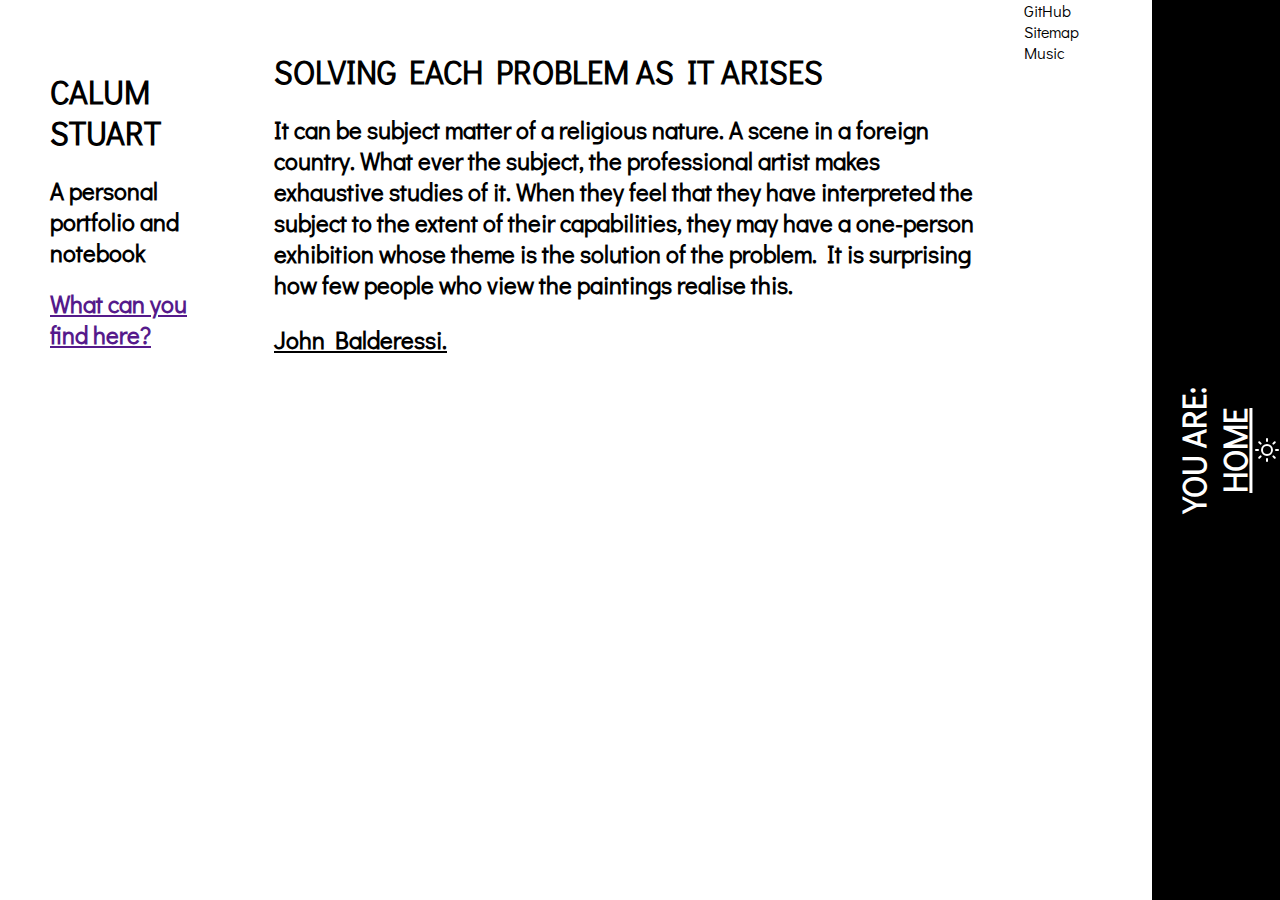
<file: index.html>
<!DOCTYPE html>
<html lang="en">

<head>
    <meta charset="utf-8" />
    <meta name="viewport" content="width=device-width" />

    <link href="styles/style.css" rel="stylesheet" />
    <title>CalumSt.github.io</title>
</head>

<body>
    <div class="content">
        <div class="main">
            <div class="info">
                <h1>Calum Stuart</h1>
                <h2>A personal portfolio and notebook</h2>
                <h2><a href>What can you find here?</a></h2>
            </div>
            <div class="projects">
                <article>
                </article>
                <article>
                    <h1>Solving each problem as it arises</h1>
                    <h2>It can be subject matter of a religious nature. A scene in a foreign country. What ever the
                        subject, the
                        professional artist makes exhaustive studies of it. When they feel that they have interpreted
                        the
                        subject to
                        the extent of their capabilities, they may have a one-person exhibition whose theme is the
                        solution of
                        the
                        problem. It is surprising how few people who view the paintings realise this.</h2>
                    <h2><a class="content" href="https://artgallery.yale.edu/collections/objects/79079">John
                            Balderessi.</a></p>
                </article>
                <article></article>
            </div>
        </div>
    </div>

    <nav class="sidebar">
        <div class="sidebar.middle">
            <h1>you are: <a class="sidebar" href="temp">home</a></h1>
        </div>
        <div class="sidebar.bottom" id="theme-toggle">
            <svg class="sun-icon" xmlns="http://www.w3.org/2000/svg" width="24" height="24" viewBox="0 0 24 24"
                fill="none" stroke="currentColor" stroke-width="2" stroke-linecap="round" stroke-linejoin="round">
                <circle cx="12" cy="12" r="5"></circle>
                <line x1="12" y1="1" x2="12" y2="3"></line>
                <line x1="12" y1="21" x2="12" y2="23"></line>
                <line x1="4.22" y1="4.22" x2="5.64" y2="5.64"></line>
                <line x1="18.36" y1="18.36" x2="19.78" y2="19.78"></line>
                <line x1="1" y1="12" x2="3" y2="12"></line>
                <line x1="21" y1="12" x2="23" y2="12"></line>
                <line x1="4.22" y1="19.78" x2="5.64" y2="18.36"></line>
                <line x1="18.36" y1="5.64" x2="19.78" y2="4.22"></line>
            </svg>
            <svg class="moon-icon" xmlns="http://www.w3.org/2000/svg" width="24" height="24" viewBox="0 0 24 24"
                fill="none" stroke="currentColor" stroke-width="2" stroke-linecap="round" stroke-linejoin="round">
                <path d="M21 12.79A9 9 0 1 1 11.21 3 7 7 0 0 0 21 12.79z"></path>
            </svg>
        </div>
        <script src="scripts/script.ts" defer></script>
    </nav>

    <footer>
        <div>GitHub</div>
        <div>Sitemap</div>
        <div>Music</div>
    </footer>
</body>

</html>
</file>
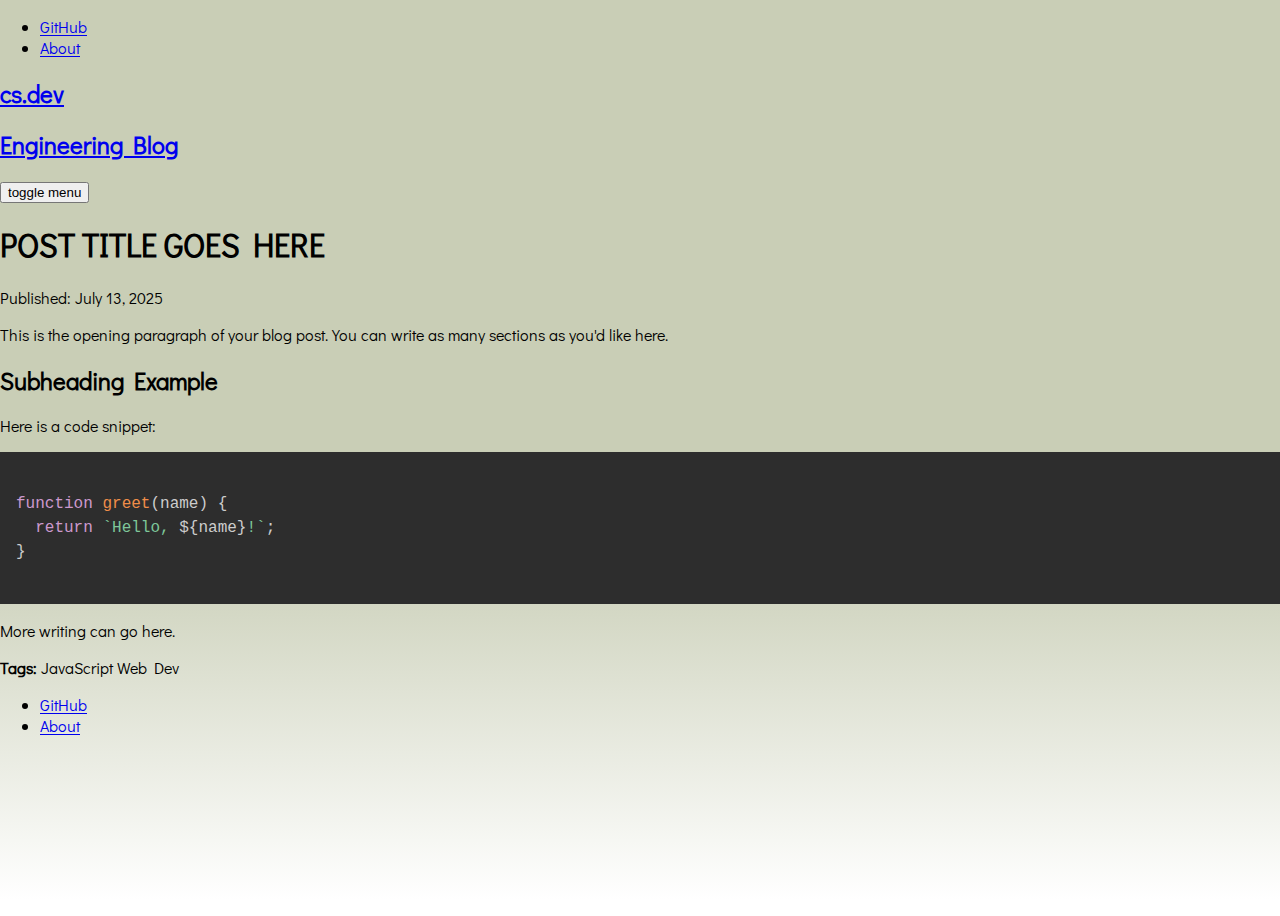
<file: partials/post_template.html>
<!DOCTYPE html>
<html lang="en" class="no-js">

<head>
  <meta charset="utf-8" />
  <title>cs.dev – Post Title</title>
  <meta name="viewport" content="width=device-width, initial-scale=1" />
  <meta name="description" content="Post description goes here" />
  <link rel="canonical" href="https://calumst.github.io/posts/2025/july/your-post/" />

  <link href="/images/favicon.ico" rel="icon">
  <link href="/styles/style.css" rel="stylesheet" />
  <link href="/styles/prism.css" rel="stylesheet" />

  <script src="/scripts/jquery-3.7.1.min.js"></script>
  <script src="/scripts/prism.js"></script>
  <script src="/scripts/background.js"></script>
</head>

<body>
  <!-- Inject header -->
  <div id="header-container"></div>

  <main id="main">
    <div id="content">
      <article class="blog-post">
        <header>
          <h1 class="entry-title">Post Title Goes Here</h1>
          <p class="post-meta">Published: <time datetime="2025-07-13">July 13, 2025</time></p>
        </header>

        <section class="post-content">
          <p>This is the opening paragraph of your blog post. You can write as many sections as you'd like here.</p>

          <h2>Subheading Example</h2>
          <p>Here is a code snippet:</p>

          <pre><code class="language-js">
function greet(name) {
  return `Hello, ${name}!`;
}
          </code></pre>

          <p>More writing can go here.</p>
        </section>

        <footer class="post-tags">
          <strong>Tags:</strong>
          <span class="tag">JavaScript</span>
          <span class="tag">Web Dev</span>
        </footer>
      </article>
    </div>
  </main>

  <!-- Inject footer -->
  <div id="footer-container"></div>

  <!-- Load header/footer shared nav -->
  <script>
    $(function () {
      $('#header-container').load('/partials/header.html', function () {
        $('#shared-nav-header').load('/partials/nav.html');
      });

      $('#footer-container').load('/partials/footer.html', function () {
        $('#shared-nav-footer').load('/partials/nav.html');
      });
    });
  </script>
</body>

</html>
</file>
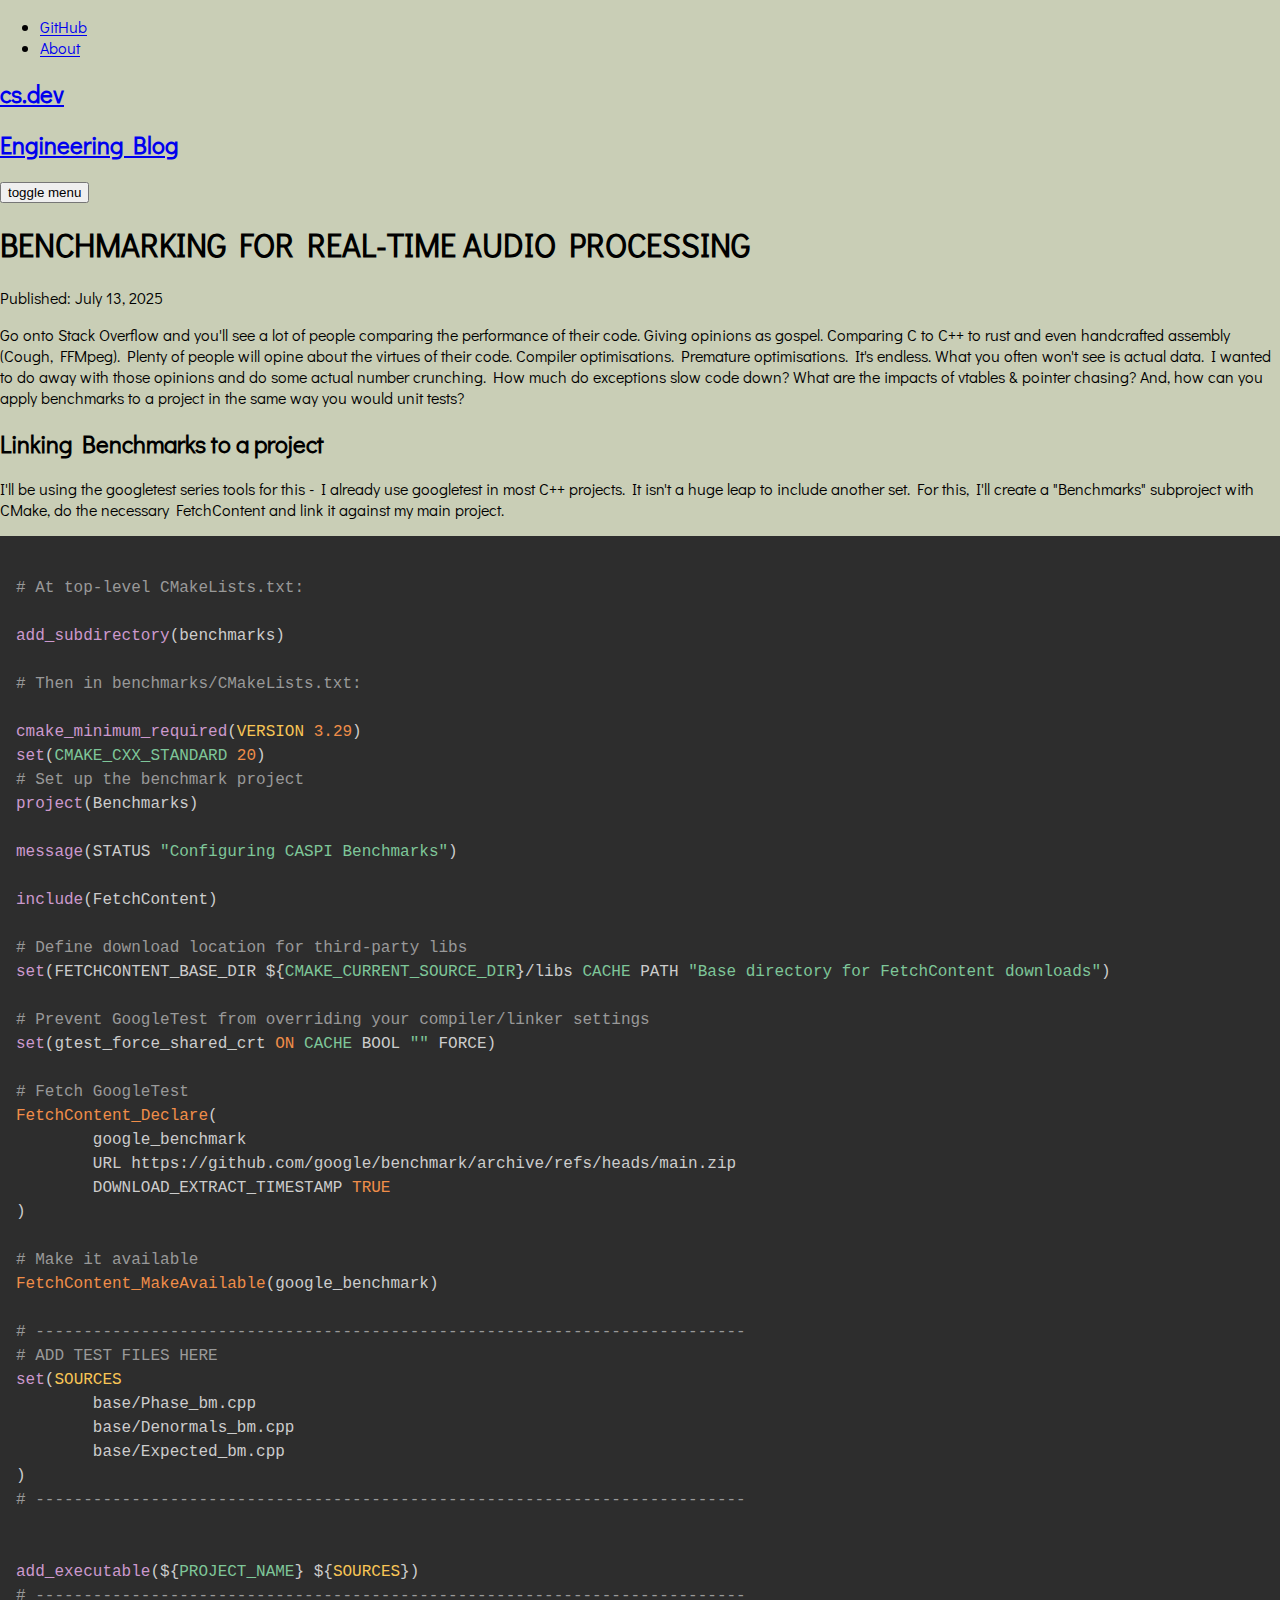
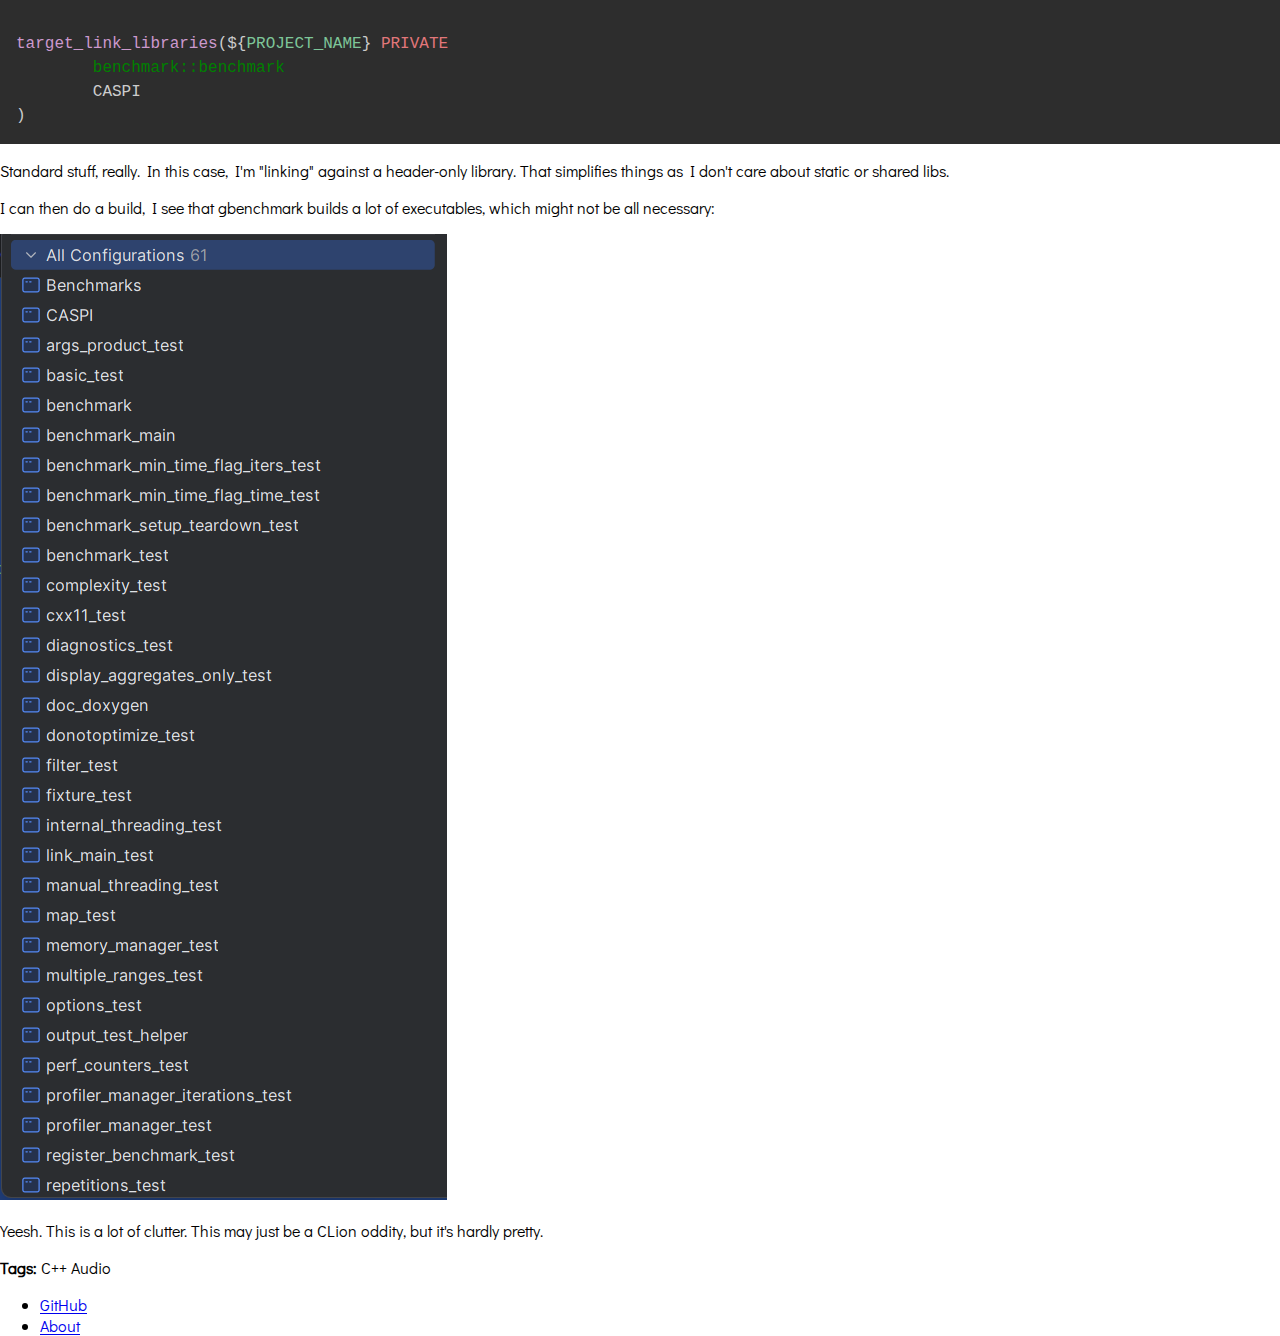
<file: posts/2025/july/benchmarking.html>
<!DOCTYPE html>
<html lang="en" class="no-js">

<head>
  <meta charset="utf-8" />
  <title>cs.dev – Post Title</title>
  <meta name="viewport" content="width=device-width, initial-scale=1" />
  <meta name="description" content="Post description goes here" />
  <link rel="canonical" href="https://calumst.github.io/posts/2025/july/your-post/" />

  <link href="/images/favicon.ico" rel="icon">
  <link href="/styles/style.css" rel="stylesheet" />
  <link href="/styles/prism.css" rel="stylesheet" />

  <script src="/scripts/jquery-3.7.1.min.js"></script>
  <script src="/scripts/prism.js"></script>
  <script src="/scripts/background.js"></script>
</head>

<body>
  <!-- Inject header -->
  <div id="header-container"></div>

  <main id="main">
    <div id="content">
      <article class="blog-post">
        <header>
          <h1 class="entry-title">Benchmarking for real-time audio processing</h1>
          <p class="post-meta">Published: <time datetime="2025-07-13">July 13, 2025</time></p>
        </header>

        <section class="post-content">
          <p>Go onto Stack Overflow and you'll see a lot of people comparing the performance of their code. Giving opinions as gospel. Comparing C to C++ to rust and even handcrafted assembly (Cough, FFMpeg).
            Plenty of people will opine about the virtues of their code. Compiler optimisations. Premature optimisations. It's endless. What you often won't see is actual data. I wanted to do away with those opinions and do some actual number crunching. 
            How much do exceptions slow code down? What are the impacts of vtables & pointer chasing? And, how can you apply benchmarks to a project in the same way you would unit tests?
          </p>

          <h2>Linking Benchmarks to a project</h2>
          <p>I'll be using the googletest series tools for this - I already use googletest in most C++ projects. It isn't a huge leap to include another set. For this, I'll create a "Benchmarks" subproject with CMake, do the necessary FetchContent and link it against my main project.</p>

          <pre><code class="language-cmake">
# At top-level CMakeLists.txt:

add_subdirectory(benchmarks)

# Then in benchmarks/CMakeLists.txt:

cmake_minimum_required(VERSION 3.29)
set(CMAKE_CXX_STANDARD 20)
# Set up the benchmark project
project(Benchmarks)

message(STATUS "Configuring CASPI Benchmarks")

include(FetchContent)

# Define download location for third-party libs
set(FETCHCONTENT_BASE_DIR ${CMAKE_CURRENT_SOURCE_DIR}/libs CACHE PATH "Base directory for FetchContent downloads")

# Prevent GoogleTest from overriding your compiler/linker settings
set(gtest_force_shared_crt ON CACHE BOOL "" FORCE)

# Fetch GoogleTest
FetchContent_Declare(
        google_benchmark
        URL https://github.com/google/benchmark/archive/refs/heads/main.zip
        DOWNLOAD_EXTRACT_TIMESTAMP TRUE
)

# Make it available
FetchContent_MakeAvailable(google_benchmark)

# --------------------------------------------------------------------------
# ADD TEST FILES HERE
set(SOURCES
        base/Phase_bm.cpp
        base/Denormals_bm.cpp
        base/Expected_bm.cpp
)
# --------------------------------------------------------------------------


add_executable(${PROJECT_NAME} ${SOURCES})
# --------------------------------------------------------------------------

target_link_libraries(${PROJECT_NAME} PRIVATE
        benchmark::benchmark
        CASPI
)
</code></pre>

          <p>Standard stuff, really. In this case, I'm "linking" against a header-only library. That simplifies things as I don't care about static or shared libs.</p>

          <p>
            I can then do a build, I see that gbenchmark builds a lot of executables, which might not be all necessary:</p>
          <p><img src="images/benchmark_targets.png" alt="Executables built by gbenchmark"></p>
          <p>Yeesh. This is a lot of clutter. This may just be a CLion oddity, but it's hardly pretty.</p>
        </section>

        <footer class="post-tags">
          <strong>Tags:</strong>
          <span class="tag">C++</span>
          <span class="tag">Audio</span>
        </footer>
      </article>
    </div>
  </main>

  <!-- Inject footer -->
  <div id="footer-container"></div>

  <!-- Load header/footer shared nav -->
  <script>
    $(function () {
      $('#header-container').load('/partials/header.html', function () {
        $('#shared-nav-header').load('/partials/nav.html');
      });

      $('#footer-container').load('/partials/footer.html', function () {
        $('#shared-nav-footer').load('/partials/nav.html');
      });
    });
  </script>
</body>

</html>
</file>
<file: styles/style.css>
@font-face {
    font-family: "Didact Gothic Regular";
    src: url('../fonts/didact_gothic/DidactGothic-Regular.ttf');
}

@font-face {
    font-family: "Space Mono Regular";
    src: url('../fonts/space_mono/SpaceMono-Regular.ttf');
}

h1 {
    text-transform: uppercase;
}

/* Some master font styles */
html {
    height: 100%;
    font-family: "Didact Gothic Regular";
    text-underline-offset: 2px;
}

a.content{
    color: black;
}

a.sidebar {
    color: white;
}

body, html {
    margin: 0px;
    padding: 0px;
    border: 0px;
    outline: 0px;
    overflow-wrap: normal;
    hyphens: none;
    box-sizing: content-box;
    height: 100%;
}

body {
    transition: background-color 0.3s, color 0.3s;
    background-color: white;
    color: black;
}

.info {
    width: 20%;
    padding: 50px;
}

.content {
    display: flex;
    font-family: "Didact Gothic Regular";
    float: left;
    height: 100%;
    width: 80%;
    flex-wrap: wrap;
}

.main {
    display: flex;
}

.content.a {
    color: black;
    text-decoration: underline;
    text-decoration-style: dotted;
}

.sidebar {
    font-family: "Didact Gothic Regular";
    color: white;
    background-color: black;
    float: right;
    z-index: 1;
    height: 100%;
    width: 10%;
    text-align: center;
    text-wrap: balance;
    writing-mode: sideways-lr;
}

.sidebar.a {
    color: white;
    text-decoration: dotted underline;
}

.sidebar.middle {
    display: flex;
    flex-direction: row;
    justify-content: center;
    align-items: center;
    height: 100%;
    width: 100%;
}

.projects {
    display: flex;
    flex-direction: column;
    padding: 30px;

    justify-content: top;
    align-items: left;
    width: 100%;
}

.footer {
    position: absolute;
    bottom: 0;
    width: 100%;
    text-align: center;
}

.light-mode {
    background-color: white;
    color: black;
}

.dark-mode {
    background-color: black;
    color: white;
}

/* Make it clear that this is clickable */
.sidebar.bottom {
    cursor: pointer;
}

/* Styles for the sun and moon icons */
.sun-icon, .moon-icon {
    width: 24px;
    height: 24px;
    transition: opacity 0.3s;
}

/* Hide moon icon by default (light mode) */
.moon-icon {
    display: none;
}

/* Show moon icon and hide sun icon in dark mode */
.dark-mode .sun-icon {
    display: none;
}

.dark-mode .moon-icon {
    display: inline-block;
}
</file>
<file: styles/prism.css>
/* PrismJS 1.30.0
https://prismjs.com/download#themes=prism-tomorrow&languages=markup+css+clike+javascript+c+cpp+cmake+docker+git+latex+matlab+nasm+python+regex+rust+wasm+yaml&plugins=line-highlight+line-numbers+show-language+toolbar */
code[class*=language-],pre[class*=language-]{color:#ccc;background:0 0;font-family:Consolas,Monaco,'Andale Mono','Ubuntu Mono',monospace;font-size:1em;text-align:left;white-space:pre;word-spacing:normal;word-break:normal;word-wrap:normal;line-height:1.5;-moz-tab-size:4;-o-tab-size:4;tab-size:4;-webkit-hyphens:none;-moz-hyphens:none;-ms-hyphens:none;hyphens:none}pre[class*=language-]{padding:1em;margin:.5em 0;overflow:auto}:not(pre)>code[class*=language-],pre[class*=language-]{background:#2d2d2d}:not(pre)>code[class*=language-]{padding:.1em;border-radius:.3em;white-space:normal}.token.block-comment,.token.cdata,.token.comment,.token.doctype,.token.prolog{color:#999}.token.punctuation{color:#ccc}.token.attr-name,.token.deleted,.token.namespace,.token.tag{color:#e2777a}.token.function-name{color:#6196cc}.token.boolean,.token.function,.token.number{color:#f08d49}.token.class-name,.token.constant,.token.property,.token.symbol{color:#f8c555}.token.atrule,.token.builtin,.token.important,.token.keyword,.token.selector{color:#cc99cd}.token.attr-value,.token.char,.token.regex,.token.string,.token.variable{color:#7ec699}.token.entity,.token.operator,.token.url{color:#67cdcc}.token.bold,.token.important{font-weight:700}.token.italic{font-style:italic}.token.entity{cursor:help}.token.inserted{color:green}
pre[data-line]{position:relative;padding:1em 0 1em 3em}.line-highlight{position:absolute;left:0;right:0;padding:inherit 0;margin-top:1em;background:hsla(24,20%,50%,.08);background:linear-gradient(to right,hsla(24,20%,50%,.1) 70%,hsla(24,20%,50%,0));pointer-events:none;line-height:inherit;white-space:pre}@media print{.line-highlight{-webkit-print-color-adjust:exact;color-adjust:exact}}.line-highlight:before,.line-highlight[data-end]:after{content:attr(data-start);position:absolute;top:.4em;left:.6em;min-width:1em;padding:0 .5em;background-color:hsla(24,20%,50%,.4);color:#f4f1ef;font:bold 65%/1.5 sans-serif;text-align:center;vertical-align:.3em;border-radius:999px;text-shadow:none;box-shadow:0 1px #fff}.line-highlight[data-end]:after{content:attr(data-end);top:auto;bottom:.4em}.line-numbers .line-highlight:after,.line-numbers .line-highlight:before{content:none}pre[id].linkable-line-numbers span.line-numbers-rows{pointer-events:all}pre[id].linkable-line-numbers span.line-numbers-rows>span:before{cursor:pointer}pre[id].linkable-line-numbers span.line-numbers-rows>span:hover:before{background-color:rgba(128,128,128,.2)}
pre[class*=language-].line-numbers{position:relative;padding-left:3.8em;counter-reset:linenumber}pre[class*=language-].line-numbers>code{position:relative;white-space:inherit}.line-numbers .line-numbers-rows{position:absolute;pointer-events:none;top:0;font-size:100%;left:-3.8em;width:3em;letter-spacing:-1px;border-right:1px solid #999;-webkit-user-select:none;-moz-user-select:none;-ms-user-select:none;user-select:none}.line-numbers-rows>span{display:block;counter-increment:linenumber}.line-numbers-rows>span:before{content:counter(linenumber);color:#999;display:block;padding-right:.8em;text-align:right}
div.code-toolbar{position:relative}div.code-toolbar>.toolbar{position:absolute;z-index:10;top:.3em;right:.2em;transition:opacity .3s ease-in-out;opacity:0}div.code-toolbar:hover>.toolbar{opacity:1}div.code-toolbar:focus-within>.toolbar{opacity:1}div.code-toolbar>.toolbar>.toolbar-item{display:inline-block}div.code-toolbar>.toolbar>.toolbar-item>a{cursor:pointer}div.code-toolbar>.toolbar>.toolbar-item>button{background:0 0;border:0;color:inherit;font:inherit;line-height:normal;overflow:visible;padding:0;-webkit-user-select:none;-moz-user-select:none;-ms-user-select:none}div.code-toolbar>.toolbar>.toolbar-item>a,div.code-toolbar>.toolbar>.toolbar-item>button,div.code-toolbar>.toolbar>.toolbar-item>span{color:#bbb;font-size:.8em;padding:0 .5em;background:#f5f2f0;background:rgba(224,224,224,.2);box-shadow:0 2px 0 0 rgba(0,0,0,.2);border-radius:.5em}div.code-toolbar>.toolbar>.toolbar-item>a:focus,div.code-toolbar>.toolbar>.toolbar-item>a:hover,div.code-toolbar>.toolbar>.toolbar-item>button:focus,div.code-toolbar>.toolbar>.toolbar-item>button:hover,div.code-toolbar>.toolbar>.toolbar-item>span:focus,div.code-toolbar>.toolbar>.toolbar-item>span:hover{color:inherit;text-decoration:none}
</file>
